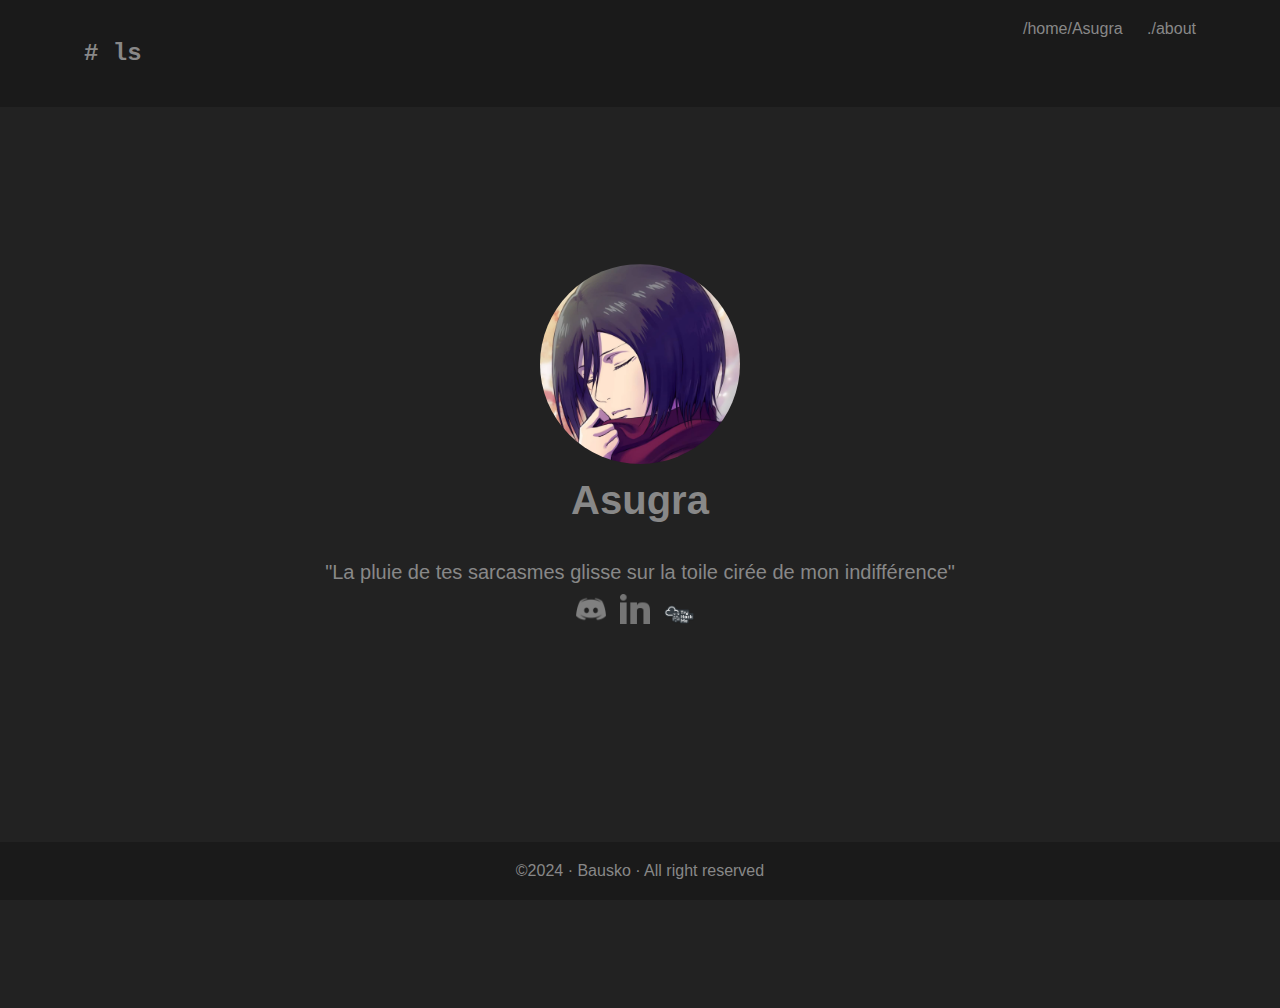
<file: index.html>
<!DOCTYPE html>
<html lang="en">
<head>
    <meta charset="UTF-8">
    <meta name="viewport" content="width=device-width, initial-scale=1.0">
    <title>Asugra</title>
    <link rel="stylesheet" href="css/style.css">
</head>
<body>
    <header>
        <div class="container">
            <nav>
                <ul>
                    <li> <a href="index.html">/home/Asugra</a></li>
                    <li><a href="p/about.html"> ./about</a></li>
                </ul>
            </nav>
        </div>
        <section class="terminal">
            <div class="container">
                <h1></h1>
            </div>
        </section>
    </header>

    <section id="hero">
        <div class="container">
            <img src="tool/pp.png" class="profile-picture">
            <h2>Asugra</h2>
            <p> &nbsp</p>
            <p>"La pluie de tes sarcasmes glisse sur la toile cirée de mon indifférence"</p>
            <div class="social-icons">
                <a href="https://discord.com/users/711983383713939456"><img src="tool/discord.png" alt="Discord"></a>
                <a href="https://www.linkedin.com/in/ugo-baudouy-0a25b8268/"><img src="tool/linkedin.png" alt="LinkedIn"></a>
                <a href="https://tryhackme.com/p/asugra"><img src="tool/thm.png" alt="TryHackMe"></a>

                <!-- Ajoutez d'autres icônes et liens selon vos besoins -->
            </div>
        </div>
    </div>
    </section>


    <footer>
        <div class="container">
            <p>&copy;2024 · Bausko · All right reserved</p>
        </div>
    </footer>
    <script src="js/script.js"></script>
</body>
</html>
</file>
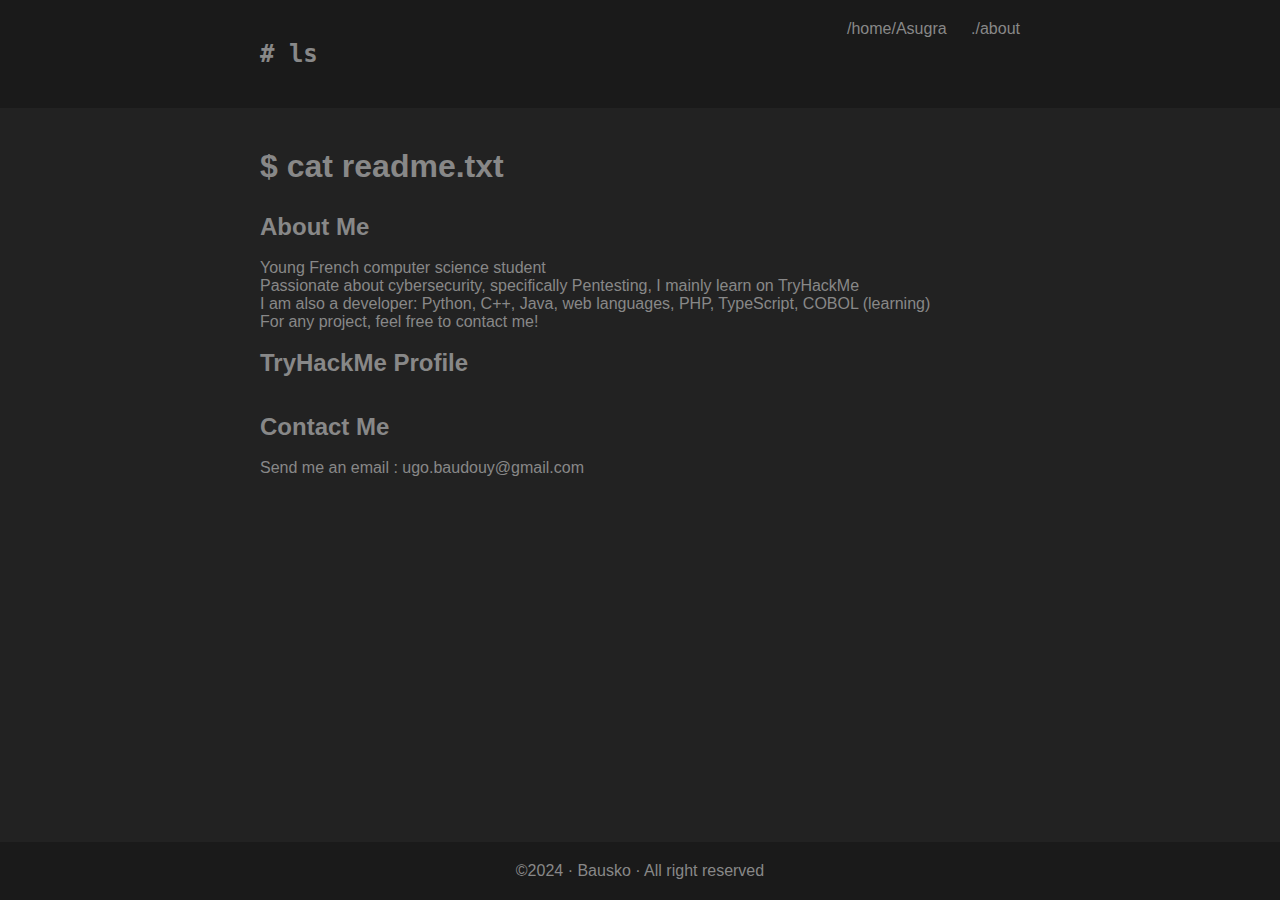
<file: p/about.html>
<!DOCTYPE html>
<html lang="en">
<head>
    <meta charset="UTF-8">
    <meta name="viewport" content="width=device-width, initial-scale=1.0">
    <title>Asugra</title>
    <link rel="stylesheet" href="../css/style.css">
    <link rel="stylesheet" href="../css/about.css">

</head>
<body>
    <header>
        <div class="container">
            <nav>
                <ul>
                    <li> <a href="../index.html">/home/Asugra</a></li>
                    <li><a href="about.html"> ./about</a></li>
                </ul>
            </nav>
        </div>
        <section class="terminal">
            <div class="container">
                <h1></h1>
            </div>
        </section>
    </header>

    <section class="content">
        <div class="container">
            <h1 class="toSpace"> $ cat readme.txt <br></h1>
            <p>&nbsp</p>
            <h2>About Me</h2>
            <p> &nbsp</p>
            <p>Young French computer science student</p>
            <p>Passionate about cybersecurity, specifically Pentesting, I mainly learn on TryHackMe</p>
            <p>I am also a developer: Python, C++, Java, web languages, PHP, TypeScript, COBOL (learning)</p>
            <p>For any project, feel free to contact me! <br>  &nbsp</p>
            <h2> TryHackMe Profile</h2>
            <p> &nbsp</p>
            <script src="https://tryhackme.com/badge/2742819"></script>
            <p>&nbsp</p>
            <h2> Contact Me</h2>
            <p>  &nbsp</p>
            <p>Send me an email : ugo.baudouy@gmail.com</p>
        </div>
    </section>

    <footer>
        <div class="container">
            <p>&copy;2024 · Bausko · All right reserved</p>
        </div>
    </footer>
    <script src="../js/script2.js"></script>
</body>
</html>
</file>
<file: css/about.css>
.container {
    max-width: 800px; /* Largeur maximale du conteneur */
    margin: 0 auto; /* Centre le conteneur horizontalement */
    padding: 0 20px; /* Ajoute un espace intérieur à gauche et à droite */
}


.content {
    padding: 40px 0; /* Ajoute de l'espace au-dessus et en dessous du contenu */
}
.toSpace {
    margin-bottom: 10px;
    font-weight: bold;
}
</file>
<file: css/style.css>
/* Reset CSS */
* {
    margin: 0;
    padding: 0;
    box-sizing: border-box;
}

body {
    font-family: Arial, sans-serif;
    background-color: #222; /* Gris très foncé */
    color: #888; /* Couleur de texte légèrement plus foncée */
}

.container {
    width: 90%;
    margin: 0 auto;
    padding: 0 20px;
}

header {
    background-color: #1a1a1a; /* Noir */
    color: inherit; /* Utilise la couleur du texte du parent (body) */
    padding: 20px 0;
}

header h1 {
    font-size: 28px;
    margin-left: 20px;
}

nav ul {
    float: right;
    list-style: none;
}

nav ul li {
    display: inline;
    margin-left: 20px;
}

nav ul li a {
    text-decoration: none;
    color: inherit; /* Utilise la couleur du texte du parent (body) */
    transition: color 0.3s ease;
}

nav ul li a:hover {
    color: #f00;
}

.section {
    padding: 50px 0;
}

.section h2 {
    font-size: 36px;
    margin-bottom: 20px;
}

.section p {
    font-size: 18px;
    margin-bottom: 20px;
    color: inherit; /* Utilise la couleur du texte du parent (body) */
}

.section ul {
    list-style: none;
}

.section ul li {
    margin-bottom: 10px;
}

form input,
form textarea,
form button {
    display: block;
    width: 100%;
    padding: 10px;
    margin-bottom: 20px;
    border: 1px solid #ccc;
    border-radius: 5px;
    font-size: 16px;
    background-color: #1a1a1a; /* Gris très foncé */
    color: inherit; /* Utilise la couleur du texte du parent (body) */
}

form button {
    background-color: #f00;
    border: none;
    cursor: pointer;
}

form button:hover {
    background-color: #333;
}

footer {
    position: fixed; /* Position fixe */
    left: 0; /* Aligner à gauche */
    bottom: 0; /* Aligner en bas */
    width: 100%; /* Largeur pleine */
    background-color: #1a1a1a; /* Couleur de fond */
    color: inherit; /* Utilise la couleur du texte du parent (body) */
    text-align: center; /* Centrer le contenu */
    padding: 20px 0; /* Espacement intérieur */
}

/* Ajoutez ces styles pour simuler l'apparence d'un terminal */
@keyframes terminal-type {
    from {
        width: 0;
    }
    to {
        width: 100%;
    }
}

@keyframes terminal-blink {
    50% {
        border-color: transparent;
    }
}

/* Ajoutez ces styles pour placer le terminal en dessous de la barre noire */
.terminal {
    background-color: #1a1a1a;
    color: inherit; /* Utilise la couleur du texte du parent (body) */
    text-align: left;
    padding: 20px 0;
}

.terminal h1 {
    margin: 0;
    font-size: 24px;
    font-family: monospace;
}

.container {
    width: 90%;
    margin: 0 auto;
    padding: 0 20px;
}

/* Pour centrer l'image ronde */
#hero {
    display: flex;
    justify-content: center;
    align-items: center;
    height: 100vh;   /* Hauteur égale à la hauteur de la fenêtre */
    text-align: center; /* Pour centrer l'image horizontalement */
}

.profile-picture {
    width: 200px; /* Ajustez la largeur selon vos besoins */
    height: 200px; /* Ajustez la hauteur selon vos besoins */
    object-fit: cover; /* Assurez-vous que l'image couvre complètement le conteneur */
    border-radius: 50%; /* Rendre l'image ronde */
    margin-bottom: 10px; /* Déplacez l'image vers le haut */
}
#hero h2 {
    font-size: 40px; /* Taille de la police */
    color: #888; /* Couleur du texte */
    margin-bottom: 15px; /* Déplacez l'image vers le haut */

}
#hero p {
    font-size: 20px; /* Taille de la police */
    color: #888; /* Couleur du texte */

}
.social-icons {
    margin-top: 10px;
    margin-bottom: 20%;
}

.social-icons a {
    display: inline-block;
    margin-right: 10px; /* Espacement entre les icônes */
}

.social-icons img {
    width: 30px; /* Ajustez la taille des icônes selon vos besoins */
    height: auto;
}
</file>
